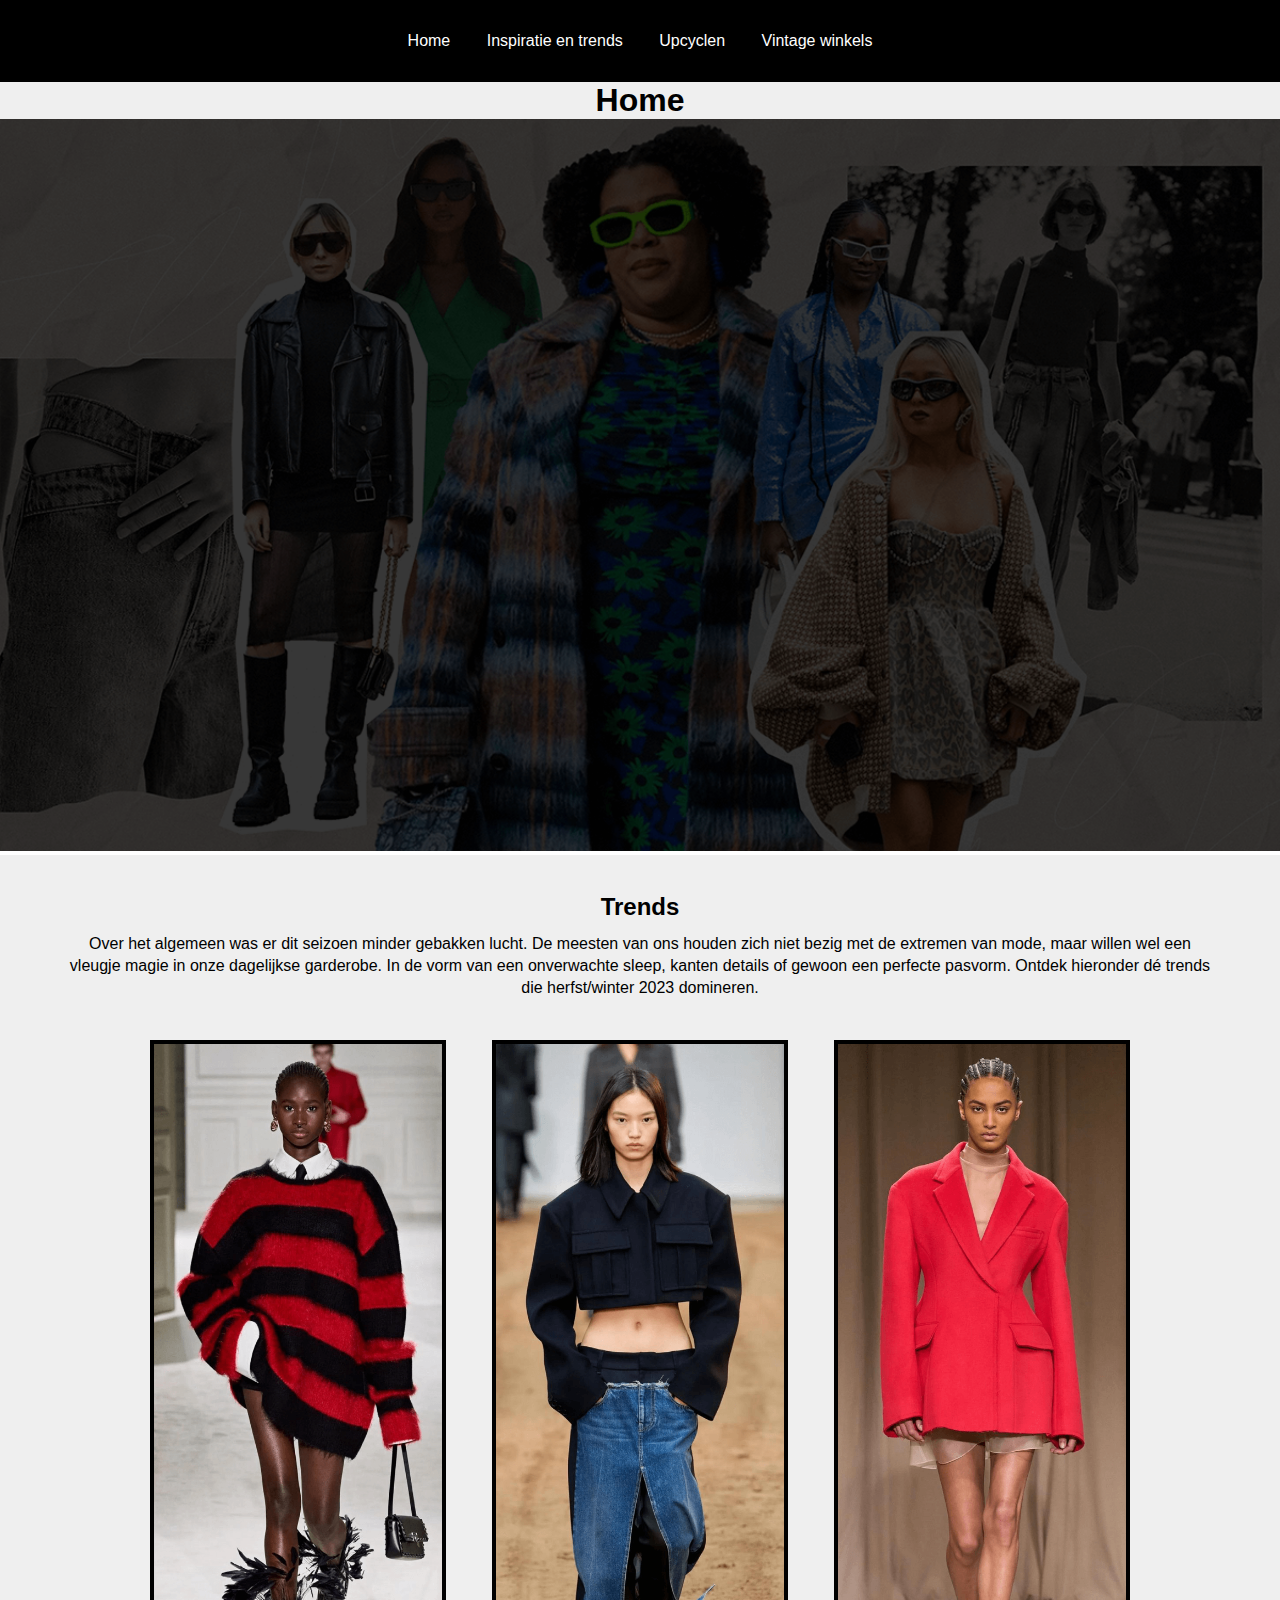
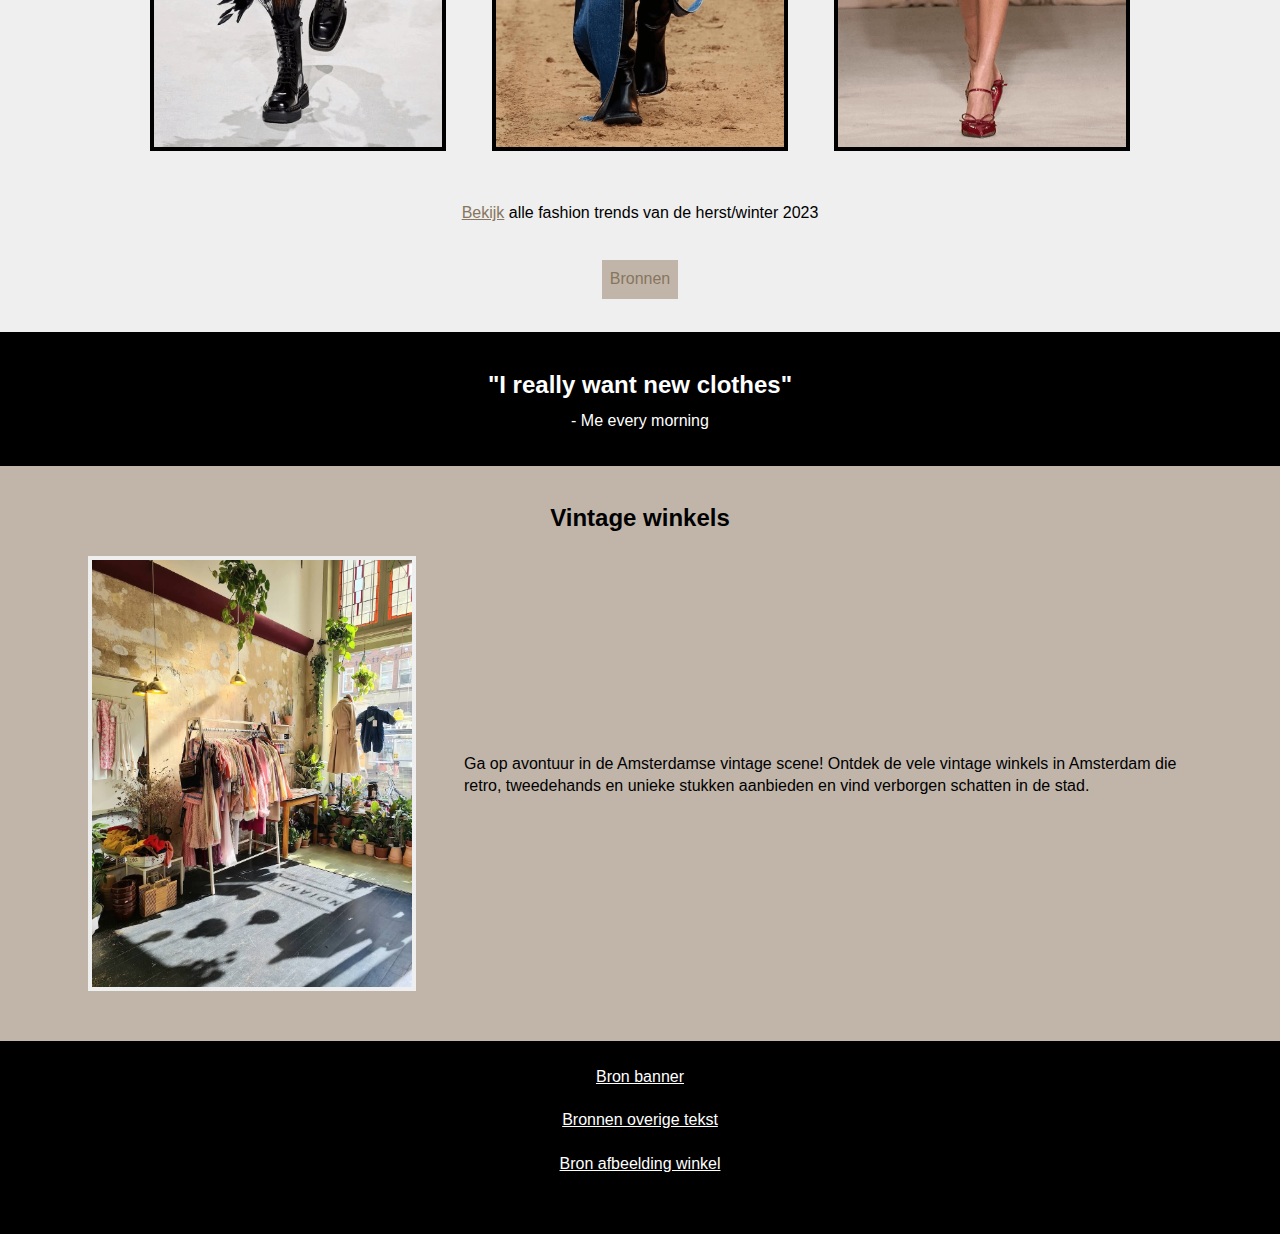
<file: index.html>
<!DOCTYPE html>
<html lang="nl">

<head>
    <meta charset="UTF-8">
    <meta name="viewport" content="width=device-width, initial-scale=1.0">
    <title>Fashion & styling</title>
    <link rel="stylesheet" href="style.css">
</head>

<body>
    <header>
        <nav>
            <ul>
                <li><a href="index.html">Home</a></li>
                <li><a href="outfit_inspiratie_en_trends.html">Inspiratie en trends</a></li>
                <li><a href="upcyclen.html">Upcyclen</a></li>
                <li><a href="vintage_winkels.html">Vintage winkels</a></li>
            </ul>
        </nav>
    </header>
    <main>
        <h1>Home</h1>
        <section class="banner">
            <img src="content/trends_home_banner.png" alt="Grote afbeelding van verschillende modellen">
        </section>

        <article>
            <h2>Trends</h2>
            <p>Over het algemeen was er dit seizoen minder gebakken lucht. De meesten van ons houden zich niet bezig met
                de extremen van mode, maar willen wel een vleugje magie in onze dagelijkse garderobe. In de vorm van een
                onverwachte sleep, kanten details of gewoon een perfecte pasvorm.
                Ontdek hieronder dé trends die herfst/winter 2023 domineren.</p>

            <section class="afbeeldhome">
                <img src="content/back_to_basics.png" alt="Back to basic fashion trend">
                <img src="content/deconstructie.png" alt="Deconstructie fashion trend">
                <img src="content/curve_appeal.png" alt="Curve appeal fashion trend">
            </section>
            <p><a href="Outfit_inspiratie_en_trends.html"> Bekijk</a> alle fashion trends van de herst/winter 2023</p>
            <section class="link">
                <p><a href="https://www.vogue.nl/fashion/trends/trends-herfst-winter-2023/">Bronnen</a></p>
            </section>
        </article>

        <article class="quote">
            <h2>"I really want new clothes"</h2>
            <p>- Me every morning</p>
        </article>

        <article class="vintagehome">
            <h2>Vintage winkels</h2>
            <section class="winkel">
                <img src="content/Indianaweg_Amsterdam.jpg" alt="Foto van vintagewinkel">
                <p>Ga op avontuur in de Amsterdamse vintage scene! Ontdek de vele vintage winkels in Amsterdam die
                    retro, tweedehands en unieke stukken aanbieden en vind verborgen schatten in de stad.</p>
            </section>
        </article>
    </main>
    <footer>
        <section class="link_twee">
            <p><a href="https://www.glamour.com/story/2023-style-trends">Bron banner</a></p>
            <p><a href="https://www.vogue.nl/fashion/trends/trends-herfst-winter-2023/">Bronnen overige tekst</a></p>
            <p><a href="https://week-endsin.com/amsterdam/nl/leukste-vintage-winkels-in-amsterdam/">Bron afbeelding winkel</a></p>
        </section>
    </footer>
</body>

</html>
</file>
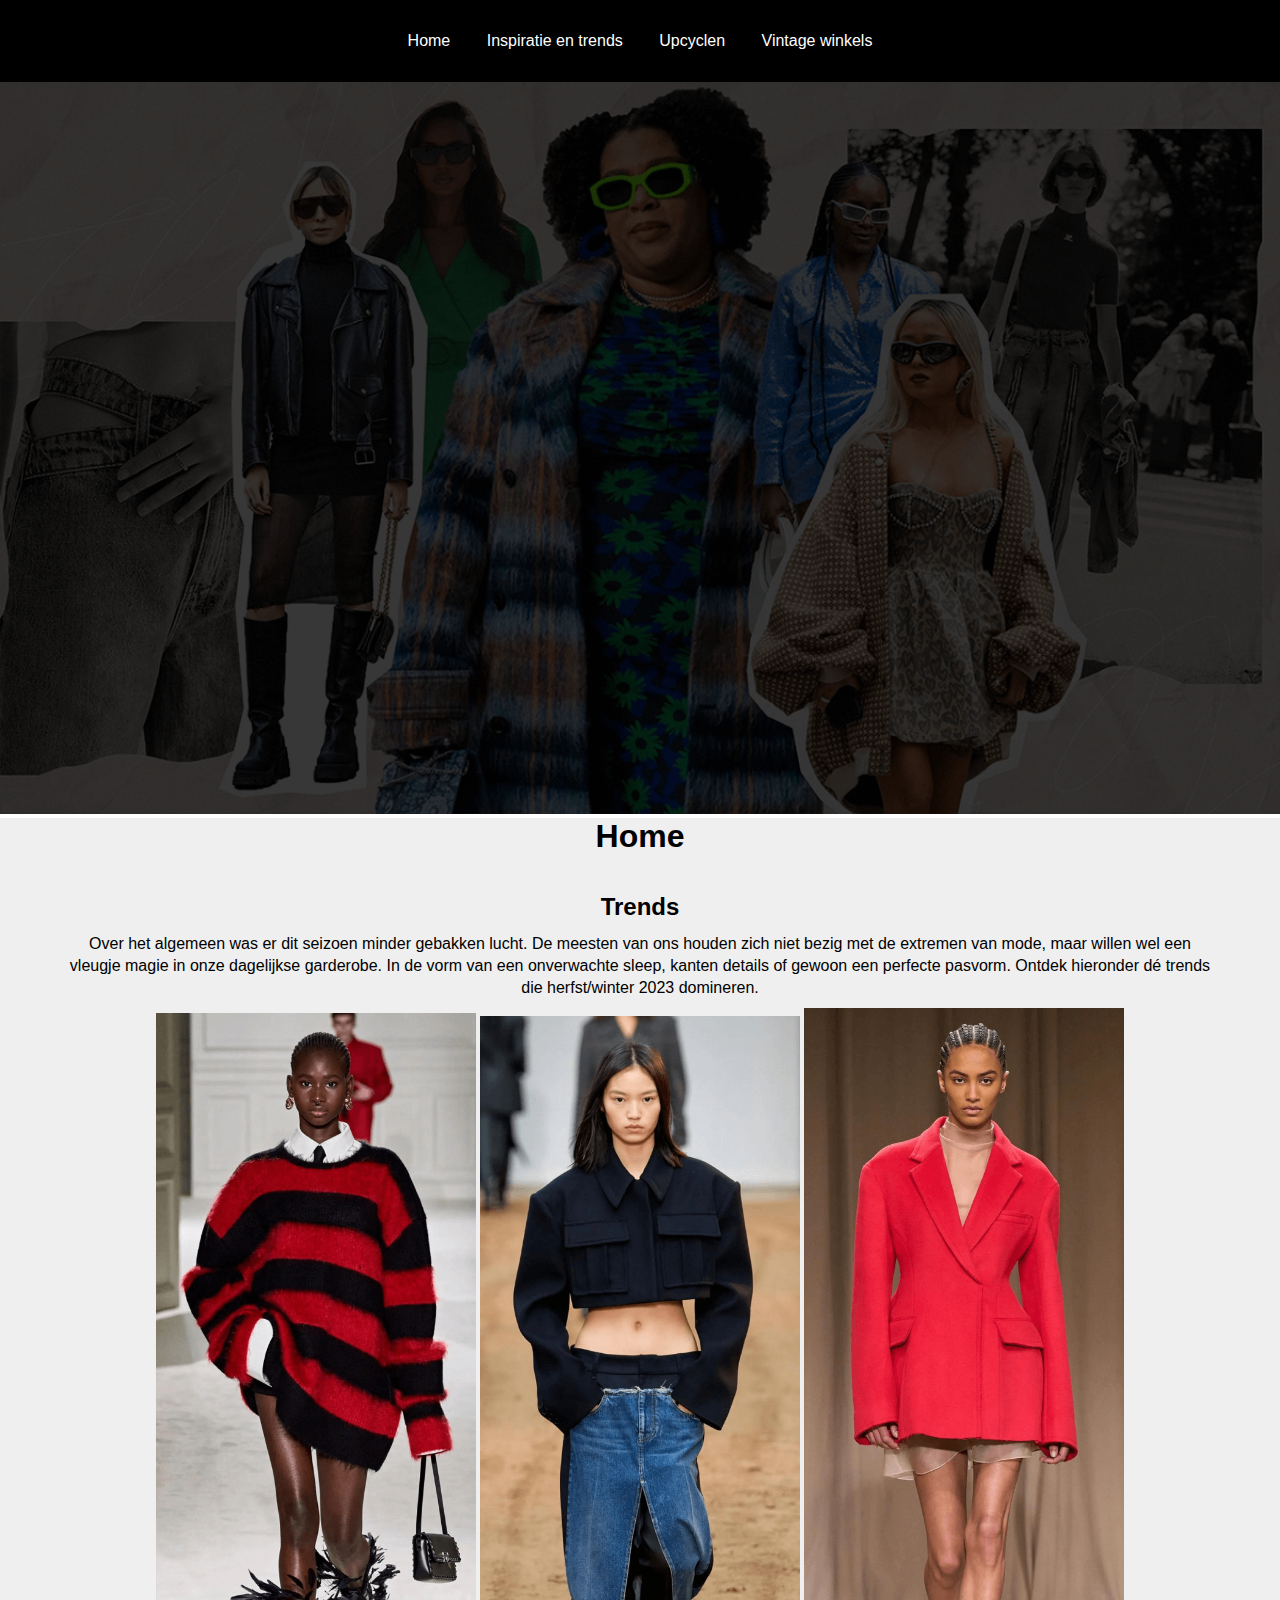
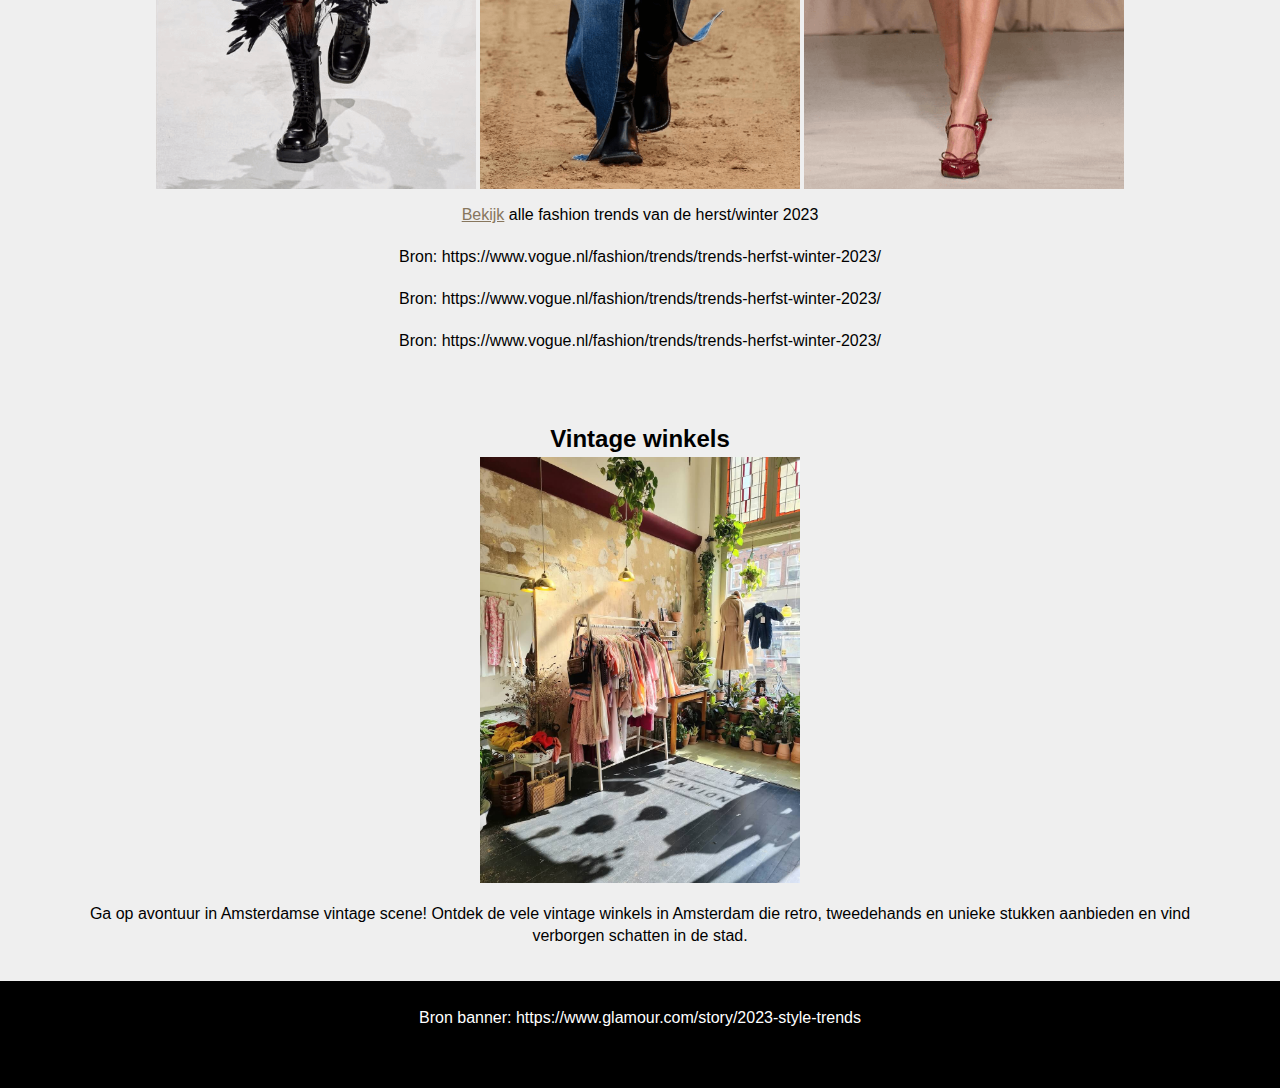
<file: Fashion en styling.html>
<!DOCTYPE html>
<html lang="nl">
<head>
    <meta charset="UTF-8">
    <meta name="viewport" content="width=device-width, initial-scale=1.0">
    <title>Fashion & styling</title>
<link rel="stylesheet" href="style.css">
</head>
<body>
    <header>
        <nav>
        <ul>
            <li><a href="Fashion en styling.html"> Home</a></li>
            <li><a href="Outfit inspiratie en trends.html"> Inspiratie en trends</a></li>
            <li><a href="Upcyclen.html"> Upcyclen</a></li>
            <li><a href="Vintage winkels.html"> Vintage winkels</a></li>
        </ul>
         </nav>
    </header>
    <main>
        <img src="content/trends_home_banner.png" alt="Grote afbeelding van verschillende modellen" width="100%" height="100%">
        <h1>Home</h1>
        <article>
        <h2>Trends</h2>
        <p>Over het algemeen was er dit seizoen minder gebakken lucht. De meesten van ons houden zich niet bezig met de extremen van mode, maar willen wel een vleugje magie in onze dagelijkse garderobe. In de vorm van een onverwachte sleep, kanten details of gewoon een perfecte pasvorm.

        Ontdek hieronder dé trends die herfst/winter 2023 domineren.</p>
    
        <div>
        <img src="content/back_to _basics.png" alt="Back to basic fashion trend" width="320px">
        <img src="content/deconstructie.png" alt="Deconstructie fashion trend" width="320px">
        <img src="content/curve_appeal.png" alt="Curve appeal fashion trend" width="320px">
        </div>
    
        <p><a href="Outfit inspiratie en trends.html"> Bekijk</a> alle fashion trends van de herst/winter 2023</p>
        <p>Bron: https://www.vogue.nl/fashion/trends/trends-herfst-winter-2023/</p>
        <p>Bron: https://www.vogue.nl/fashion/trends/trends-herfst-winter-2023/</p>
        <p>Bron: https://www.vogue.nl/fashion/trends/trends-herfst-winter-2023/</p>
        </article>

        <article>
        <h2>Vintage winkels</h2>
        <div class="winkel">
        <img src="content/Indianaweg_Amsterdam.jpg" alt="Foto van vintagewinkel" width="320px">
        <p>Ga op avontuur in Amsterdamse vintage scene! Ontdek de vele vintage winkels in Amsterdam die retro, tweedehands en unieke stukken aanbieden en vind verborgen schatten in de stad.</p>
        </div>
        </article>
        </main>
            <footer>
            <p>Bron banner: https://www.glamour.com/story/2023-style-trends</p>
            </footer>
</body>
</html>
</file>
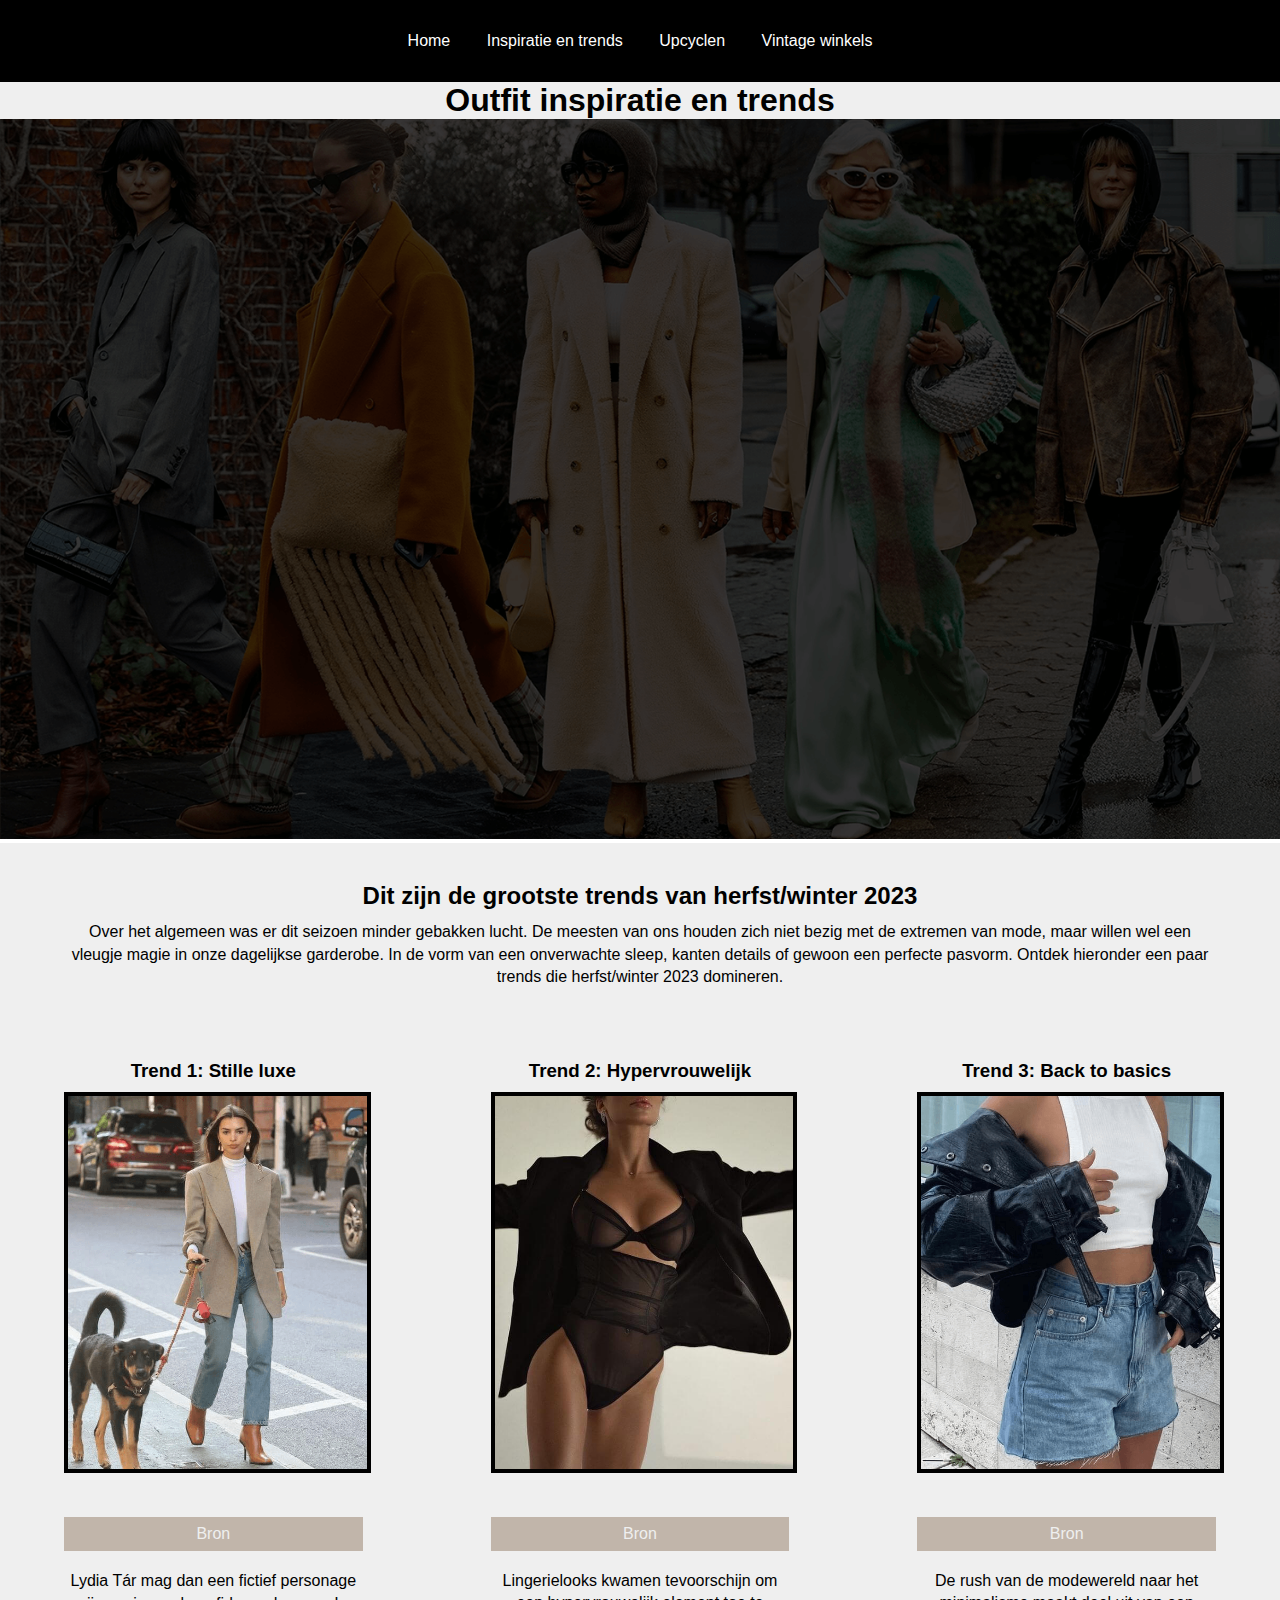
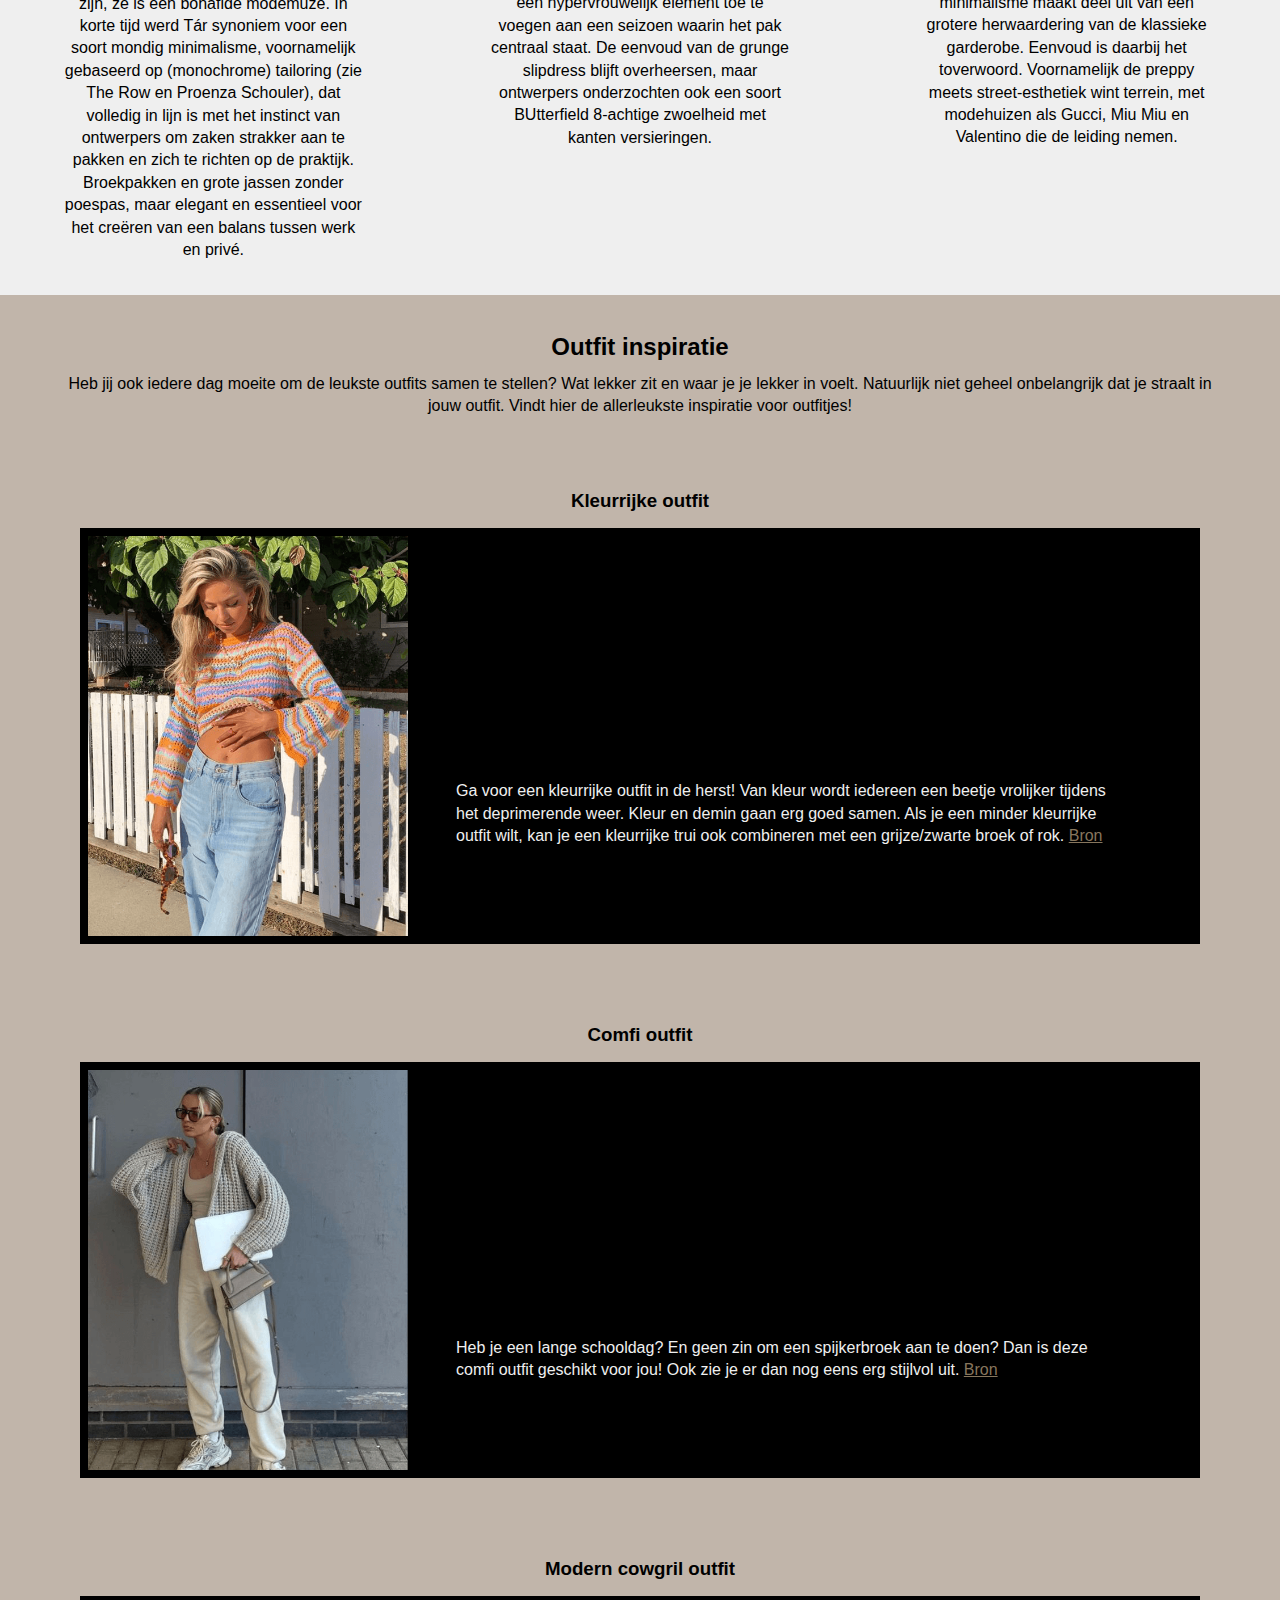
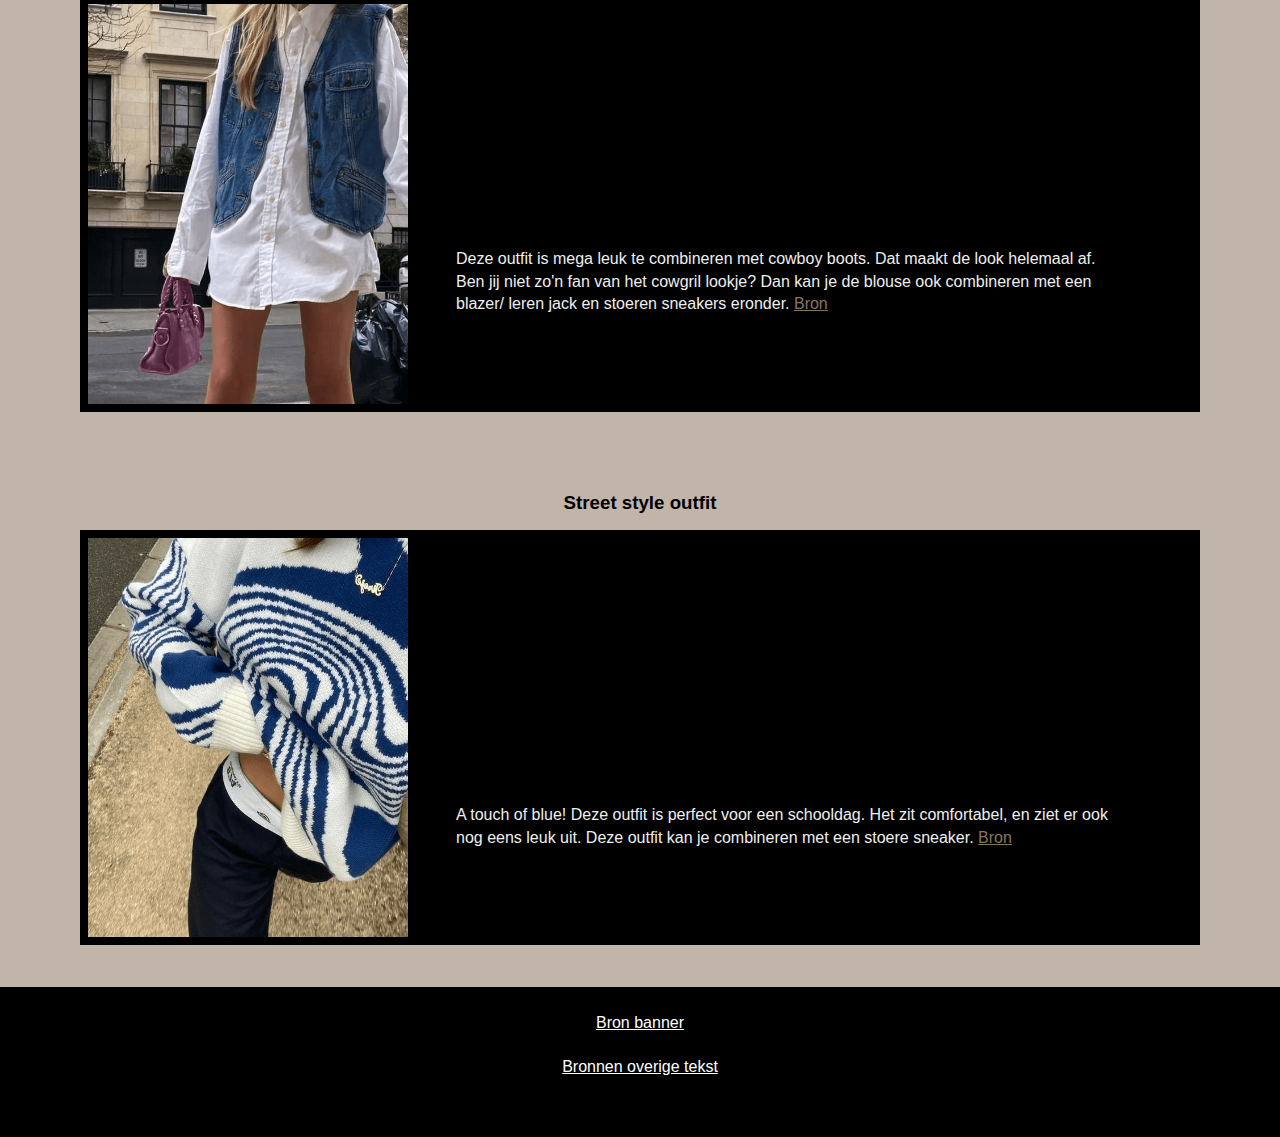
<file: outfit_inspiratie_en_trends.html>
<!DOCTYPE html>
<html lang="nl">

<head>
    <meta charset="UTF-8">
    <meta name="viewport" content="width=device-width, initial-scale=1.0">
    <title>Outfit inspiratie en trends</title>
    <link rel="stylesheet" href="style.css">
</head>

<body>
    <header>
        <nav>
            <ul>
                <li><a href="index.html">Home</a></li>
                <li><a href="outfit_inspiratie_en_trends.html">Inspiratie en trends</a></li>
                <li><a href="upcyclen.html">Upcyclen</a></li>
                <li><a href="vintage_winkels.html">Vintage winkels</a></li>
            </ul>
        </nav>
    </header>
    <main>
        <h1>Outfit inspiratie en trends</h1>
        <section class="banner">
            <img src="content/inspiratie_trend_banner.png" alt="Grote afbeelding van modellen in vrouwenkleding">
        </section>

        <article class="herfst_winter_trends">
            <h2>Dit zijn de grootste trends van herfst/winter 2023</h2>
            <p>Over het algemeen was er dit seizoen minder gebakken lucht. De meesten van ons houden zich niet bezig met
                de extremen van mode, maar willen wel een vleugje magie in onze dagelijkse garderobe. In de vorm van een
                onverwachte sleep, kanten details of gewoon een perfecte pasvorm.
                Ontdek hieronder een paar trends die herfst/winter 2023 domineren.</p>
        </article>

        <section class="drie_rij">
            <section class="link">
                <article>
                    <h3>Trend 1: Stille luxe</h3>
                    <img src="content/stille_luxe_outfit.png" alt="Een vrouw gekleed in een luxe outfit">
                    <a href="https://nl.pinterest.com/pin/640003797058925650/"> Bron</a>
                    <p>Lydia Tár mag dan een fictief personage zijn, ze is een bonafide modemuze. In korte tijd werd Tár
                        synoniem voor een soort mondig minimalisme, voornamelijk gebaseerd op (monochrome) tailoring
                        (zie The Row en Proenza Schouler), dat volledig in lijn is met het instinct van ontwerpers om
                        zaken strakker aan te pakken en zich te richten op de praktijk. Broekpakken en grote jassen
                        zonder poespas, maar elegant en essentieel voor het creëren van een balans tussen werk en privé.
                    </p>
                </article>

                <article>
                    <h3>Trend 2: Hypervrouwelijk</h3>
                    <img src="content/hyper_vrouwelijk.jpg" alt="mevrouw gekleed in een lingeriebody">
                    <a href="https://nl.pinterest.com/pin/901705156625483192/">Bron</a>
                    <p>Lingerielooks kwamen tevoorschijn om een hypervrouwelijk element toe te voegen aan een seizoen
                        waarin het pak centraal staat. De eenvoud van de grunge slipdress blijft overheersen, maar
                        ontwerpers onderzochten ook een soort BUtterfield 8-achtige zwoelheid met kanten versieringen.
                    </p>
                </article>

                <article>
                    <h3>Trend 3: Back to basics</h3>
                    <img src="content/back_to_basic_trend.png" alt="Basic outfit">
                    <a href="https://nl.pinterest.com/pin/774124928508060/">Bron</a>
                    <p>De rush van de modewereld naar het minimalisme maakt deel uit van een grotere herwaardering van
                        de klassieke garderobe. Eenvoud is daarbij het toverwoord. Voornamelijk de preppy meets
                        street-esthetiek wint terrein, met modehuizen als Gucci, Miu Miu en Valentino die de leiding
                        nemen.</p>
                </article>
            </section>
        </section>

        <article class="kop_inspiratie">
            <h2>Outfit inspiratie</h2>
            <p>Heb jij ook iedere dag moeite om de leukste outfits samen te stellen? Wat lekker zit en waar je je lekker
                in voelt. Natuurlijk niet geheel onbelangrijk dat je straalt in jouw outfit. Vindt hier de allerleukste
                inspiratie voor outfitjes!</p>
        </article>

        <article class="trend_inspiratie">
            <section class="link_twee">
                <h3>Kleurrijke outfit</h3>
                <section class="upcyclen">
                    <img src="content/kleurrijke_outfit.png" alt="Kleurrijke outfit">
                    <P>Ga voor een kleurrijke outfit in de herst! Van kleur wordt iedereen een beetje vrolijker tijdens
                        het deprimerende weer. Kleur en demin gaan erg goed samen. Als je een minder kleurrijke outfit
                        wilt, kan je een kleurrijke trui ook combineren met een grijze/zwarte broek of rok. <a
                            href="https://nl.pinterest.com/pin/862791241135136345/">Bron</a></P>
                </section>
            </section>
        </article>

        <article class="trend_inspiratie">
            <section class="link_twee">
                <h3>Comfi outfit</h3>
                <section class="upcyclen">
                    <img src="content/comfy_outfit.png" alt="comfortabele outfit">
                    <p>Heb je een lange schooldag? En geen zin om een spijkerbroek aan te doen? Dan is deze comfi outfit
                        geschikt voor jou! Ook zie je er dan nog eens erg stijlvol uit. <a
                            href="https://nl.pinterest.com/pin/862791241132764791/">Bron</a></p>
                </section>
            </section>
        </article>

        <article class="trend_inspiratie">
            <section class="link_twee">
                <h3>Modern cowgril outfit</h3>
                <section class="upcyclen">
                    <img src="content/outfit_blouse.png" alt="Oufit met een blouse">
                    <p>Deze outfit is mega leuk te combineren met cowboy boots. Dat maakt de look helemaal af. Ben jij
                        niet zo'n fan van het cowgril lookje? Dan kan je de blouse ook combineren met een blazer/ leren
                        jack en stoeren sneakers eronder. <a
                            href="https://nl.pinterest.com/pin/862791241135112668/">Bron</a></p>
                </section>
            </section>
        </article>

        <article class="trend_inspiratie">
            <section class="link_twee">
                <h3>Street style outfit</h3>
                <section class="upcyclen">
                    <img src="content/outfit_blauwe_trui.png" alt="outfit met een blauwe trui">
                    <p>A touch of blue! Deze outfit is perfect voor een schooldag. Het zit comfortabel, en ziet er ook
                        nog eens leuk uit. Deze outfit kan je combineren met een stoere sneaker. <a
                            href="https://nl.pinterest.com/pin/862791241134986021/">Bron</a></p>
                </section>
            </section>
        </article>
    </main>
    <footer>
        <section class="link_twee">
            <p><a href="https://www.vogue.com/article/copenhagen-street-style-spring-trends">Bron banner</a></p>
            <p><a href="https://www.vogue.nl/fashion/trends/trends-herfst-winter-2023/">Bronnen overige tekst</a></p>
        </section>
    </footer>
</body>

</html>
</file>
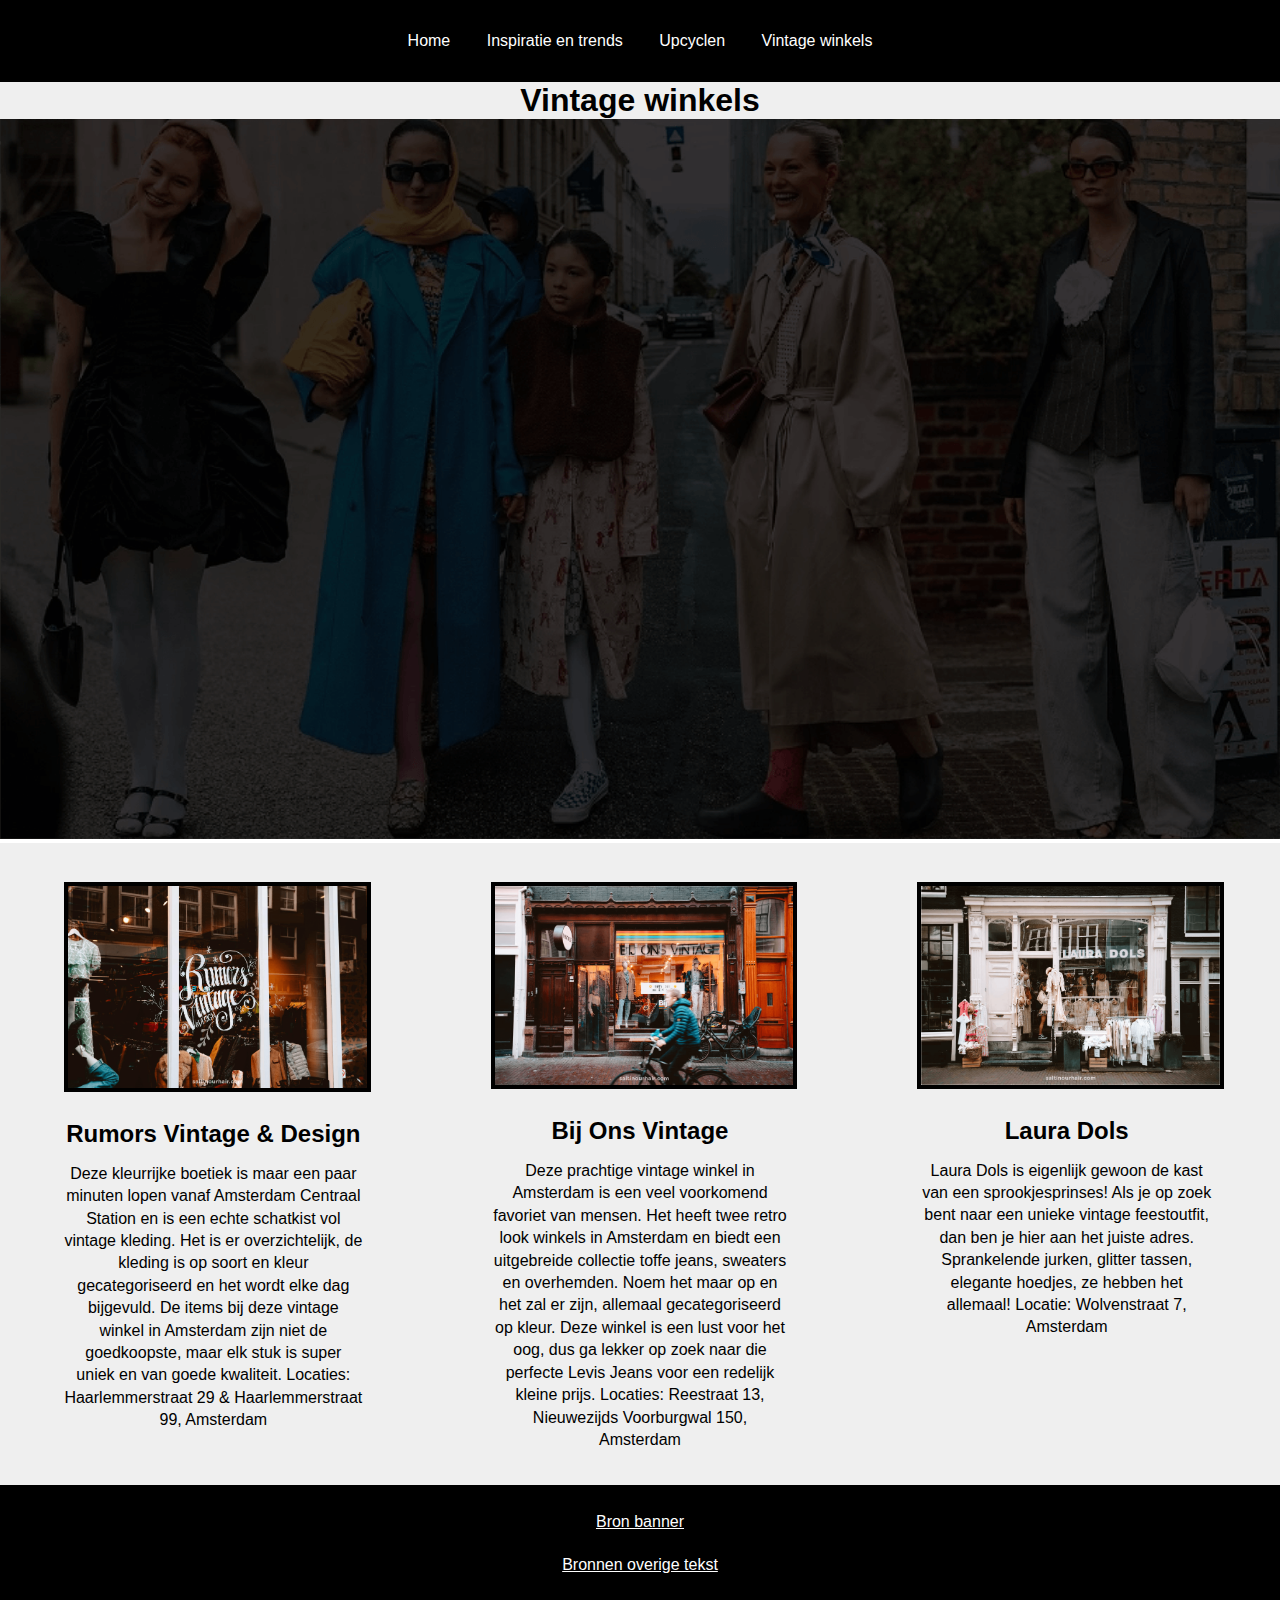
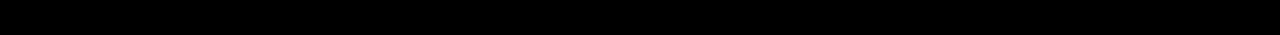
<file: vintage_winkels.html>
<!DOCTYPE html>
<html lang="en">

<head>
    <meta charset="UTF-8">
    <meta name="viewport" content="width=device-width, initial-scale=1.0">
    <title>Vintage winkels</title>
    <link rel="stylesheet" href="style.css">
</head>

<body>
    <header>
        <nav>
            <ul>
                <li><a href="index.html">Home</a></li>
                <li><a href="outfit_inspiratie_en_trends.html">Inspiratie en trends</a></li>
                <li><a href="upcyclen.html">Upcyclen</a></li>
                <li><a href="vintage_winkels.html">Vintage winkels</a></li>
            </ul>
        </nav>
    </header>
    <main>
        <h1>Vintage winkels</h1>
        <section class="banner">
            <img src="content/vintage_banner.png" alt="Grote afbeelding van vrouwen in vintage kleding">
        </section>

        <section class="drie_rij">
            <article>
                <img src="content/rumors_vintage_design.png" alt="Afbeelding vintage winkel Rumors Vintage Design">
                <h2>Rumors Vintage & Design</h2>
                <p>Deze kleurrijke boetiek is maar een paar minuten lopen vanaf Amsterdam Centraal Station en is een
                    echte schatkist vol vintage kleding. Het is er overzichtelijk, de kleding is op soort en kleur
                    gecategoriseerd en het wordt elke dag bijgevuld. De items bij deze vintage winkel in Amsterdam zijn
                    niet de goedkoopste, maar elk stuk is super uniek en van goede kwaliteit. Locaties: Haarlemmerstraat
                    29 & Haarlemmerstraat 99, Amsterdam</p>
            </article>

            <article>
                <img src="content/bij_ons_vintage.png" alt="Afbeelding vintage winkel Bij Ons Vintage">
                <h2>Bij Ons Vintage</h2>
                <p>Deze prachtige vintage winkel in Amsterdam is een veel voorkomend favoriet van mensen. Het heeft twee
                    retro look winkels in Amsterdam en biedt een uitgebreide collectie toffe jeans, sweaters en
                    overhemden. Noem het maar op en het zal er zijn, allemaal gecategoriseerd op kleur. Deze winkel is
                    een lust voor het oog, dus ga lekker op zoek naar die perfecte Levis Jeans voor een redelijk kleine
                    prijs. Locaties: Reestraat 13, Nieuwezijds Voorburgwal 150, Amsterdam</p>
            </article>

            <article>
                <img src="content/laura_dols.png" alt="Afbeelding Vintage winkel Laura Dols">
                <h2>Laura Dols</h2>
                <p>Laura Dols is eigenlijk gewoon de kast van een sprookjesprinses! Als je op zoek bent naar een unieke
                    vintage feestoutfit, dan ben je hier aan het juiste adres. Sprankelende jurken, glitter tassen,
                    elegante hoedjes, ze hebben het allemaal! Locatie: Wolvenstraat 7, Amsterdam</p>
            </article>
        </section>
    </main>
    <footer>
        <section class="link_twee">
            <p><a href="https://www.vogue.com/article/the-8-street-style-trends-from-the-copenhagen-spring-2024-shows">Bron banner</a></p>
            <p><a href="https://www.saltinourhair.com/nl/nederland/vintage-winkels-amsterdam/">Bronnen overige tekst</a></p>
        </section>
    </footer>
</body>

</html>
</file>
<file: style.css>
* {
    margin: 0em;
    padding: 0em;
}

header {
    background-color: black;
    color: white;
    flex-wrap: wrap;
    font-family:Arial, Helvetica, sans-serif;
    width: 100%;
}

li {
    display: inline;
    padding: 1em;
}

ul {
    text-align: center;
    padding: 2em;
}

ul li a {
    color: white;
    text-decoration: none;
}
  
a:link {
    color: white
}

a:visited {
    color: #c1b5aa;
}

a:hover {
    color: #dddddd;
    text-decoration: underline;
}

h1,h2,h3 {
    text-align: center;
    color: black;
    font-family: Impact, Haettenschweiler, 'Arial Narrow Bold', sans-serif;
}

h1 {
    background-color: #efefef;  
}

p {
    font-family: Arial, Helvetica, sans-serif;
    padding-top: 1%;
    line-height: 1.4em;
}

section article {
    width: 33%
}

section article img {
    width: 100%;
}

section.drie_rij {
    display: flex;
    width: 100vw;
}

section.drie_rij img {
    border: 0.3em solid black;
    margin-bottom: 1.5em;
}

section.drie_rij h2,h3,p {
    margin-bottom: 0.5em;
}

section.drie_rij a {
    margin-bottom: 1em;
}

section.afbeeldhome img {
    width: 18em;
    border: 0.3em solid black;
}

section.banner img {
    width: 100%;
    height: auto;
}

section.afbeeldhome { 
    display: flex;
    justify-content: space-evenly;
    margin: 2em;
    padding: 0.5em;
}

section.upcyclen img {
    width: 20em;
}

section.upcyclen {
    display: flex;
    justify-content: space-evenly;
    background-color: black;
    color: #efefef;
    margin: 1em;
    padding: 0.5em;
    align-items: end;
    text-align: left;  
}

section.upcyclen p {
    padding-bottom: 5em;
    padding-left: 3em;
    padding-right: 5em;
}

section.upcyclen video {
    width: 20em;
}

section.link a {
    font-family:Arial, Helvetica, sans-serif;
    font-size: 1em;
    background-color:#c1b5aa;
    color: #efefef;
    border: none;
    padding: 0.5em;
    transition: all 450ms ease-out;
    display: block;
    align-items: center;
    text-align: center;
    text-decoration: none;
    margin-top: 1em;
}

section.link a:hover {
    border: 0.2em solid black;
    color: black;
    background: transparent;
    transform: translateY(-0.5em)
}

.link {
    display: flex;
    justify-content: center;
}

section.link_twee a:hover {
    color: white;
}

section.winkel {
    display: flex;
    justify-content: space-evenly;
    margin: 1em;
    padding: 0.5em;
    align-items: center;
    text-align: left;
}

section.winkel p {
    padding-left: 3em;
}

article {
    background-color: #efefef ;
    padding-top: 3%;
    padding-left: 5%;
    padding-right: 5%;
    padding-bottom: 2%;
    text-align: center;
}

article p a:link {
    color:rgb(135, 118, 93);
}

article p a:hover {
    color:black;
}

article.quote h2 {
    color: white;
}

article.quote {
    background-color: black;
    color: white;
    text-align: center; 

}

article.kop_inspiratie {
    background-color: #c1b5aa;
}

article.trend_inspiratie {
    background-color: #c1b5aa;
}

article.vintagehome {
    background-color: #c1b5aa;
}

article.quote-upcyclen {
    background-color: #c1b5aa;
}

.winkel img {
    width: 20em;
    border: 0.3em solid #efefef;
}

video {
    padding-right: 1.5em;
}

footer {
    background-color: black;
    color: white;
    padding-top: 1%;
    padding-bottom: 4%;
    text-align: center;
}
</file>
